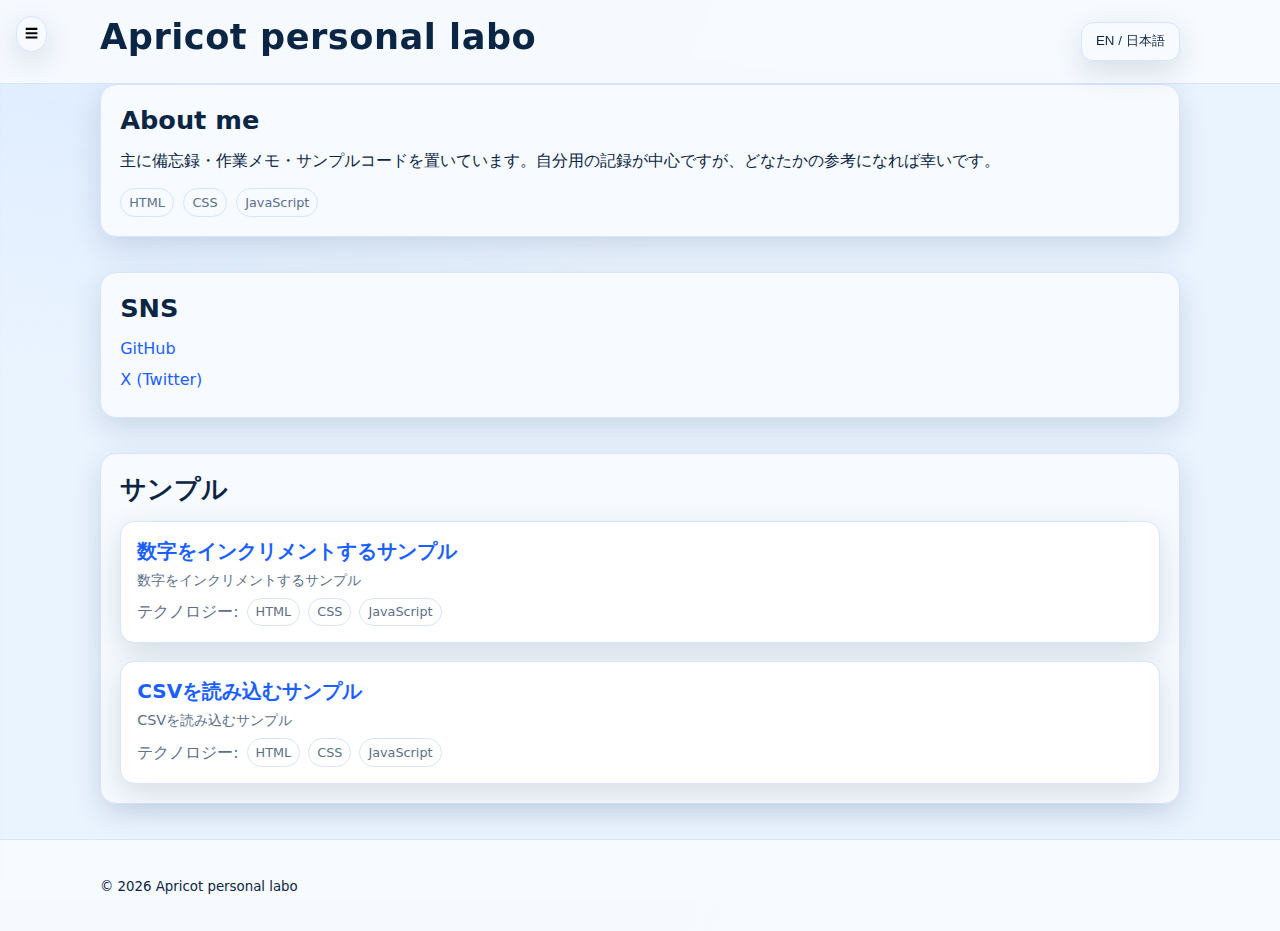
<file: index.html>
<!doctype html>
<html lang="ja">
  <head>
    <meta charset="utf-8">
    <meta name="viewport" content="width=device-width, initial-scale=1">
    <title>Apricot personal labo</title>
    <meta name="description" content="A lightweight, maintainable portfolio for GitHub Pages (English/Japanese).">
    <link rel="icon" href="favicon.svg" type="image/svg+xml">
    <link rel="stylesheet" href="assets/css/base.css">
    <link rel="stylesheet" href="assets/css/layout.css">
    <link rel="stylesheet" href="assets/css/components.css">
  </head>
  <body>
    <a class="skip-link" href="#about">Skip to content</a>

    <button id="toc-toggle" class="toc-toggle" aria-label="Toggle table of contents" aria-controls="toc" aria-expanded="false">☰</button>

    <aside id="toc" class="toc" aria-label="Table of contents" aria-hidden="true">
      <h2 id="toc-title">目次</h2>
      <nav id="toc-nav"></nav>
    </aside>

    <div class="container">
      <main id="app" class="content" role="main" tabindex="-1">
        <noscript>
          <p>This page needs JavaScript enabled.</p>
        </noscript>
      </main>
    </div>

    <script type="module" src="assets/js/partials.js"></script>
    <script type="module" src="assets/js/main.js"></script>
  </body>
</html>
</file>
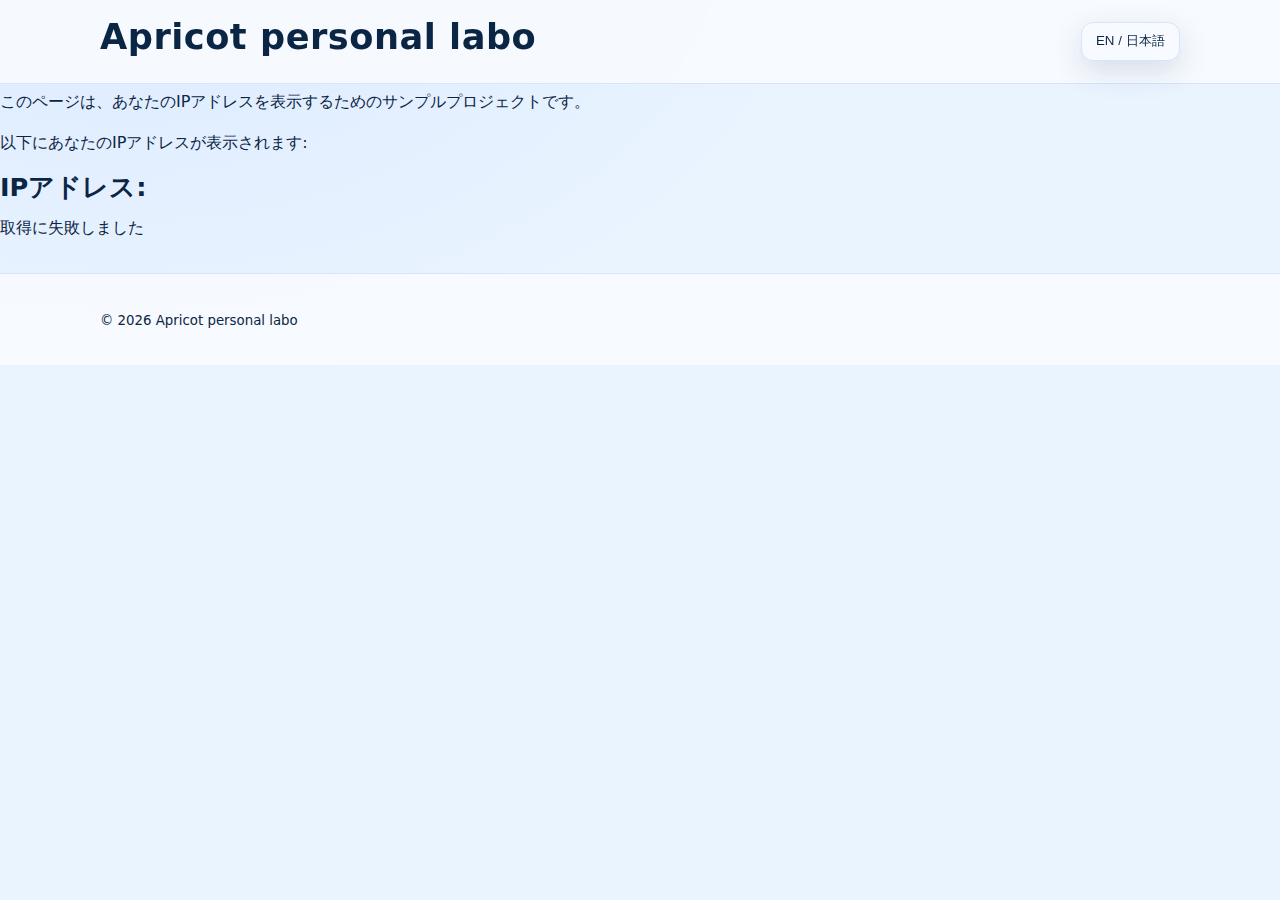
<file: projects/sample-project-3/index.html>
<!doctype html>
<html lang="en">

<head>
    <meta charset="utf-8">
    <meta name="viewport" content="width=device-width, initial-scale=1">
    <link rel="stylesheet" href="../../assets/css/base.css">
    <link rel="stylesheet" href="../../assets/css/layout.css">
    <link rel="stylesheet" href="../../assets/css/components.css">
</head>

<body>
    <p>このページは、あなたのIPアドレスを表示するためのサンプルプロジェクトです。</p>
    <p>以下にあなたのIPアドレスが表示されます:</p>

    <h2>IPアドレス:</h2>
    <p id="ip">取得中...</p>
    <script>
        fetch('https://api.ipify.org?format=json')
            .then(response => response.json())
            .then(data => {
                document.getElementById('ip').textContent = data.ip;
            })
            .catch(err => {
                document.getElementById('ip').textContent = '取得に失敗しました';
                console.error(err);
            });
    </script>
    <script type="module" src="../../assets/js/partials.js"></script>
</body>

</html>
</file>
<file: assets/css/base.css>
:root{
  --bg: #eaf4ff;
  --surface: #f7fbff;
  --text: #0b2545;
  --muted: #5c6f8a;
  --primary: #2d6cdf;
  --accent: #5596e6;
  --border: #d6e4ff;
  --link: #1b5fff;
  --shadow: 0 10px 30px rgba(22,46,90,.15);
  --radius: 16px;
  --gap: 18px;
  --font-system: ui-sans-serif, system-ui, -apple-system, "Segoe UI", Roboto, "Helvetica Neue", Arial, "Noto Sans JP", "Hiragino Kaku Gothic ProN", "Yu Gothic", "Meiryo", sans-serif;
}

*{ box-sizing: border-box; }
html, body{ height:100%; }
body{
  margin:0;
  font-family: var(--font-system);
  background: radial-gradient(1200px 800px at 10% -10%, #dbeaff 0%, transparent 60%), var(--bg);
  color: var(--text);
  line-height: 1.7;
  -webkit-font-smoothing: antialiased;
  -moz-osx-font-smoothing: grayscale;
}

a{ color: var(--link); text-decoration: none; }
a:hover{ text-decoration: underline; }

.container{ width:min(1080px, 92vw); margin:0 auto; }

.skip-link{
  position:absolute; left:-999px; top:auto; width:1px; height:1px; overflow:hidden;
}
.skip-link:focus{
  left: 1rem; top: 1rem; width:auto; height:auto; padding:.5rem .75rem;
  background: var(--primary); color:#fff; border-radius: .5rem; z-index: 1000;
}

.btn{
  padding:.6rem .9rem; border:1px solid var(--border); background: var(--surface); color:var(--text);
  border-radius: .75rem; cursor:pointer; box-shadow: var(--shadow);
}
.btn:hover{ border-color: var(--accent); }
.btn:focus{ outline: 2px solid var(--primary); outline-offset:2px; }
.sr-only{ position:absolute; width:1px; height:1px; padding:0; margin:-1px; overflow:hidden; clip:rect(0,0,0,0); white-space:nowrap; border:0; }

h1,h2,h3{ line-height:1.3; margin: 0 0 .6rem; }
h1{ font-size: clamp(1.6rem, 1rem + 2vw, 2.2rem); }
h2{ font-size: clamp(1.2rem, .9rem + 1.6vw, 1.6rem); }
h3{ font-size: clamp(1rem, .8rem + 1vw, 1.25rem); }
p{ margin: .25rem 0 .9rem; color: var(--text); }
.muted{ color: var(--muted); }

code, pre{ font-family: ui-monospace, SFMono-Regular, Menlo, Consolas, monospace; background:#f6f8ff; border:1px solid var(--border); border-radius:.5rem; padding:.1rem .4rem; }
</file>
<file: assets/css/layout.css>
.site-header {
  position: sticky;
  top: 0;
  z-index: 100;
  background: rgba(247, 251, 255, .85);
  backdrop-filter: blur(8px);
  border-bottom: 1px solid var(--border);
}

.header-inner {
  display: flex;
  align-items: center;
  justify-content: space-between;
  padding: .85rem 0;
}

#site-title {
  letter-spacing: .5px;
  color: var(--text);
}

.main-grid {
  display: grid;
  grid-template-columns: 260px 1fr;
  gap: var(--gap);
  margin: 2rem auto;
}

@media (max-width: 840px) {
  .main-grid {
    grid-template-columns: 1fr;
  }
}

.toc-toggle {
  position: fixed;
  top: 1rem;
  left: 1rem;
  z-index: 201;
  background: var(--surface);
  border: 1px solid var(--border);
  border-radius: var(--radius);
  padding: .5rem;
  box-shadow: var(--shadow);
}

.toc {
  position: fixed;
  top: 0;
  left: 0;
  height: 100%;
  width: 260px;
  max-width: 80%;
  transform: translateX(-110%);
  transition: transform .3s;
  border: 1px solid var(--border);
  border-radius: var(--radius);
  padding: 1rem;
  background: var(--surface);
  box-shadow: var(--shadow);
  z-index: 200;
}

.toc.open {
  transform: translateX(0);
}

.toc nav a {
  display: block;
  padding: .5rem .6rem;
  border-radius: .5rem;
  margin: .15rem 0;
  color: var(--text);
  border: 1px solid transparent;
}

.toc nav a:hover {
  border-color: var(--accent);
  background: rgba(45, 108, 223, .12);
}

.toc nav a[aria-current="true"] {
  background: rgba(45, 108, 223, .18);
  border-color: var(--primary);
}

.content section {
  margin: 0 0 2.2rem;
  padding: 1.2rem;
  border: 1px solid var(--border);
  border-radius: var(--radius);
  background: var(--surface);
  box-shadow: var(--shadow);
}

.grid {
  display: grid;
  gap: var(--gap);
  grid-template-columns: repeat(12, 1fr);
}

.cols-6>* {
  grid-column: span 6;
}

.cols-4>* {
  grid-column: span 4;
}

.cols-3>* {
  grid-column: span 3;
}

@media (max-width: 880px) {

  .cols-6>*,
  .cols-4>*,
  .cols-3>* {
    grid-column: span 12;
  }
}

.site-footer {
  background: rgba(247, 251, 255, .85);
  border-top: 1px solid var(--border);
  padding: 2rem 0;
  margin-top: 2rem;
}

/* enforce on all pages */
body .site-header {
  background: rgba(247, 251, 255, .92);
  border-bottom: 1px solid var(--border);
}

body .site-footer {
  background: rgba(247, 251, 255, .92);
  border-top: 1px solid var(--border);
}

#works .grid.cols-6 {
  grid-template-columns: 1fr;
}

#works .grid.cols-6>* {
  grid-column: 1 / -1;
  /* span full width */
}
</file>
<file: assets/css/components.css>
.card{
  border:1px solid var(--border); border-radius: 14px; padding: 1rem;
  background: #ffffff; box-shadow: var(--shadow);
}
.card h3{ margin-bottom:.25rem; }
.card .meta{ font-size:.9rem; color: var(--muted); margin-bottom:.35rem; }
.badge{ display:inline-block; padding:.15rem .5rem; border:1px solid var(--border); border-radius:999px; font-size:.8rem; color: var(--muted); }
.stack{ display:flex; gap:.5rem; flex-wrap:wrap; align-items:center; }
.row{ display:flex; gap:.6rem; align-items:center; flex-wrap:wrap; }

.link-list{ list-style:none; padding:0; margin:.4rem 0 0; }
.link-list li{ margin:.25rem 0; }
.link-list a{ display:inline-flex; align-items:center; gap:.5rem; }

.project-card{ display:flex; flex-direction:column; gap:.6rem; }
.project-card .actions{ margin-top: .2rem; }
.project-card .actions a{ display:inline-block; padding:.45rem .7rem; border:1px solid var(--border); border-radius:.6rem; }
.project-card .actions a:hover{ background: rgba(85,150,230,.12); border-color: var(--accent); }
.project-title-link { color: var(--link); text-decoration: none; }
.project-title-link:hover { text-decoration: underline; }

hr.sep{ border:0; border-top:1px dashed var(--border); margin: .8rem 0; }
</file>
